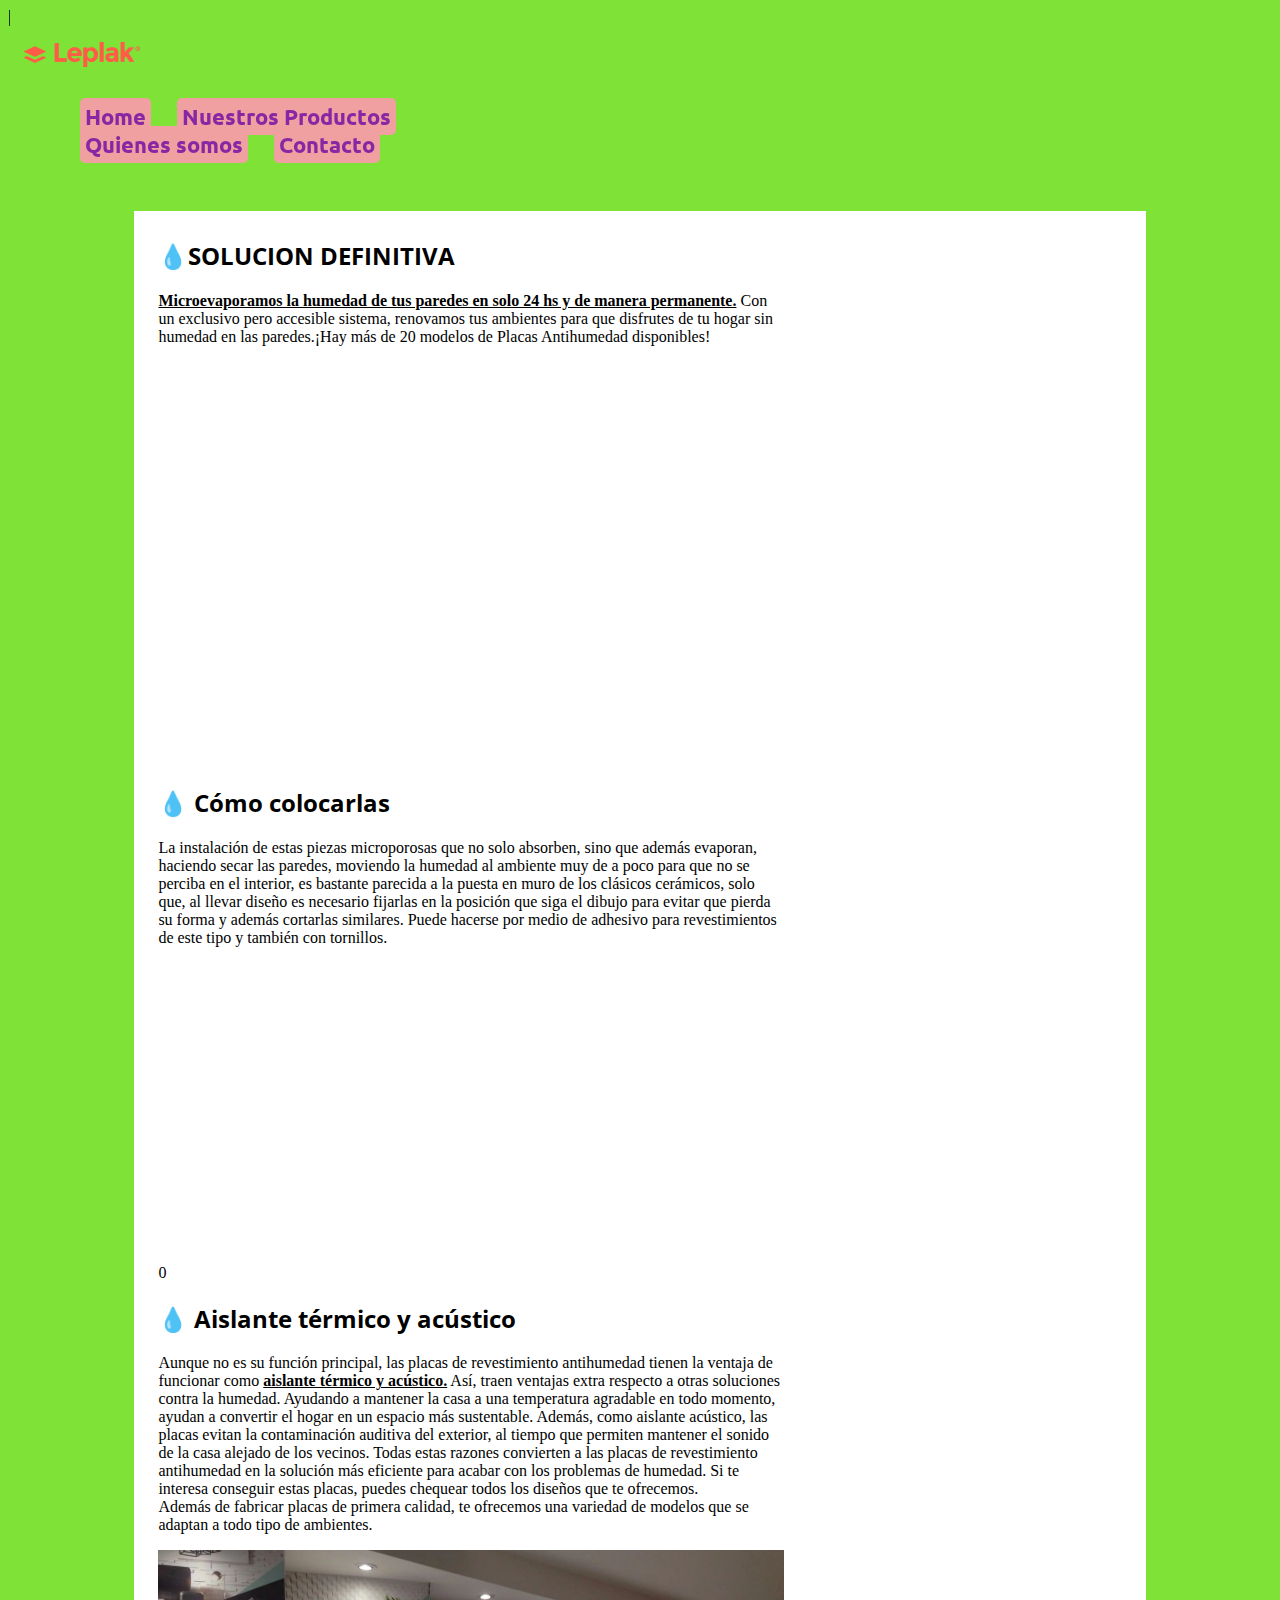
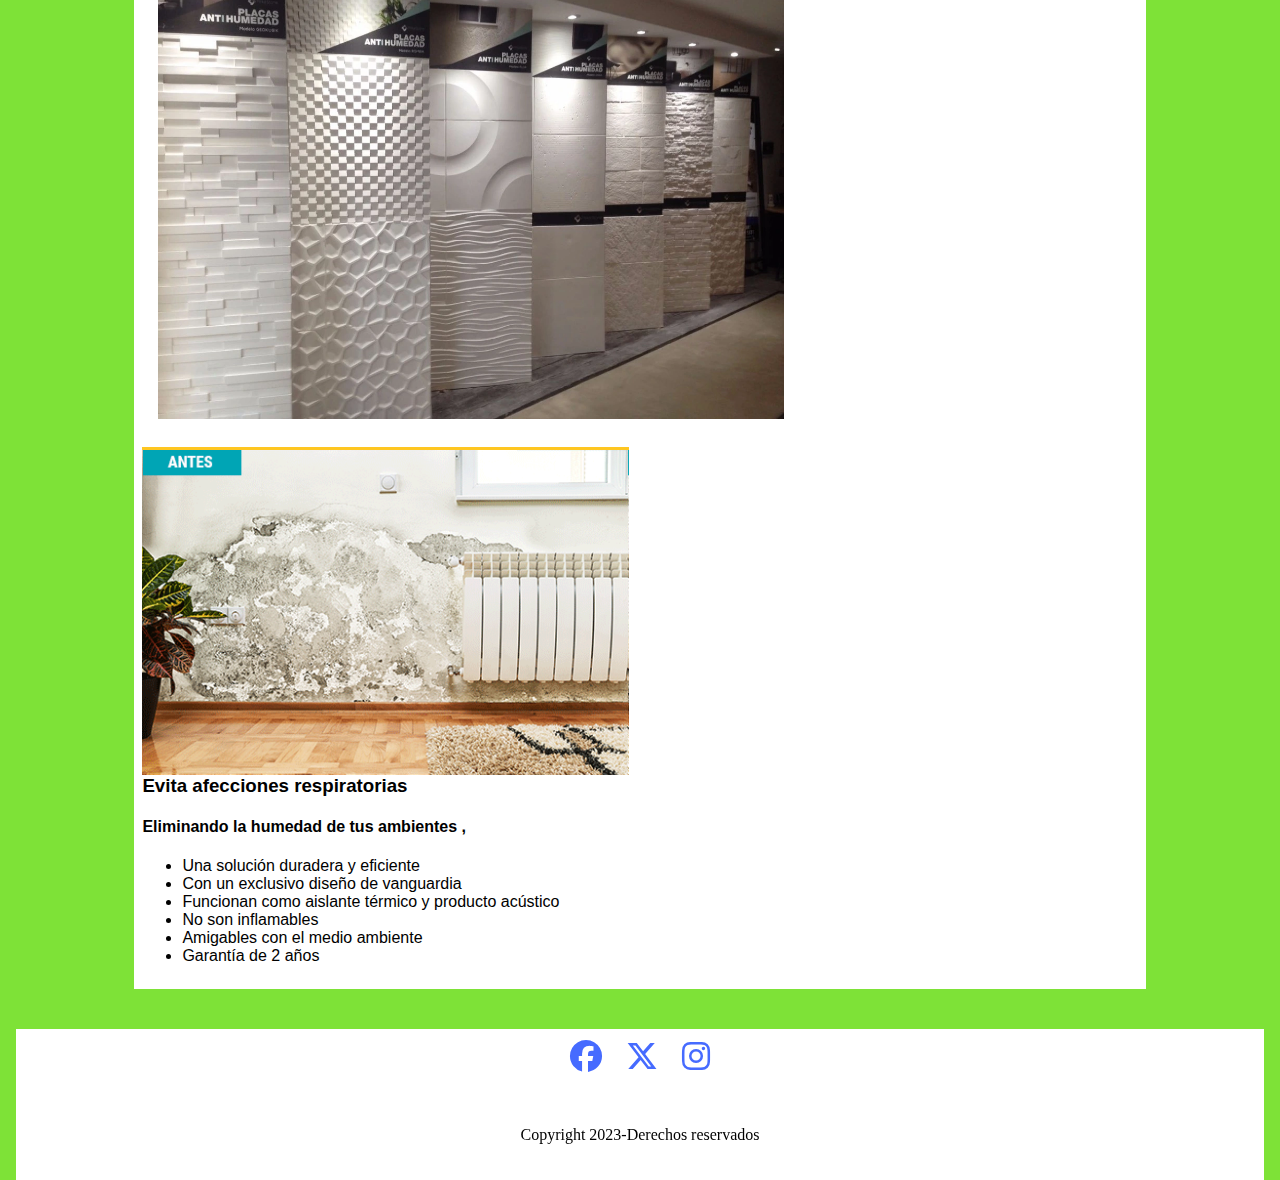
<file: index.html>
<!DOCTYPE html>
<html lang="es">
<head>|
    <meta charset="UTF-8">
    <meta name="viewport" content="width=device-width, initial-scale=1.0">
    <title>mipaginaweb</title>
    <link rel="stylesheet" href="css/style.css">
    <link rel="stylesheet" href="https://cdnjs.cloudflare.com/ajax/libs/font-awesome/6.4.2/css/all.min.css">
    <link rel="stylesheet" href="https://cdnjs.cloudflare.com/ajax/libs/animate.css/4.1.1/animate.min.css"/>
</head>
<body>
    <header>
        <div class="header-logo"><a href="index.html"><img src="imgnuevoproyecto/logo2.png" alt=""></a></div>
        <nav class="header-menubar">
            <ul>
                <li><a href="index.html">Home</a></li>
                <li><a href="productos1.html">Nuestros Productos</a></li>
                <li><a href="quienes somos1.html">Quienes somos</a></a></li>
                <li><a href="contactanos.html">Contacto</a></li>
            </ul>
        </nav>
    </header>
    <main id="main-content">
        <div class="contenido-general">
            <section class="secciones">
                <article>
                    <div class="animate__animated animate__slideInRight">
                    <h2>SOLUCION DEFINITIVA</h2>
                    </div>
                    <P>
                        <strong>Microevaporamos la humedad
                        de tus paredes en solo 24 hs y
                        de manera permanente.</strong>

                        Con un exclusivo pero accesible
                        sistema, renovamos tus
                        ambientes para que disfrutes
                        de tu hogar sin humedad en
                        las paredes.¡Hay más de 20 
                        modelos de Placas Antihumedad disponibles! 
                     </P>
                     <iframe width="743" height="400" src="https://www.youtube.com/embed/N3ZH3KNYkMM?si=impXkzvUbDNabW-c" title="YouTube video player" frameborder="0" allow="accelerometer; autoplay; clipboard-write; encrypted-media; gyroscope; picture-in-picture; web-share" allowfullscreen></iframe>
                   
                </article>
            </section>
            <section class="secciones">
                <article>
                    <div>
                        <h2>
                            Cómo colocarlas
                            </h2>
                            <p>
                              
La instalación de estas piezas microporosas que no solo absorben, sino que además evaporan, haciendo secar las paredes, moviendo la humedad al ambiente muy de a poco para que no se perciba en el interior, es bastante parecida a la puesta en muro de los clásicos cerámicos, solo que, al llevar diseño es necesario fijarlas en la posición que siga el dibujo para evitar que pierda su forma y además cortarlas similares. Puede hacerse por medio de adhesivo para revestimientos de este tipo y también con tornillos.
                            </p>0
                            <iframe width="427" height="315" src="https://www.youtube.com/embed/AF2EJzWyG7s?si=gllUyr_uZApg45KV" title="YouTube video player" frameborder="0" allow="accelerometer; autoplay; clipboard-write; encrypted-media; gyroscope; picture-in-picture; web-share" allowfullscreen></iframe>
        
                        </article>
                    </section>
                    <section class="secciones">
                        <article>
                             <h2>
                                Aislante térmico y acústico
                             </h2>
                            <p>
                               

Aunque no es su función principal, las placas de revestimiento antihumedad tienen la ventaja de funcionar como <strong>aislante térmico y acústico.</strong> Así, traen ventajas extra respecto a otras soluciones contra la humedad.

Ayudando a mantener la casa a una temperatura agradable en todo momento, ayudan a convertir el hogar en un espacio más sustentable.

Además, como aislante acústico, las placas evitan la contaminación auditiva del exterior, al tiempo que permiten mantener el sonido de la casa alejado de los vecinos.

Todas estas razones convierten a las placas de revestimiento antihumedad en la solución más eficiente para acabar con los problemas de humedad.

Si te interesa conseguir estas placas, puedes chequear todos los diseños que te ofrecemos.

<br>

Además de fabricar placas de primera calidad, te ofrecemos una variedad de modelos que se adaptan a todo tipo de ambientes.
                            </p>
                            <img id="modelo-placa" src="imgnuevoproyecto/modelos.webp" alt="modelosplaca">                             
                        </article>
                    </div>
                </article>
           </section>
          </div>
          <aside class="contenido-segundo">
            <img id="antes" src="imgnuevoproyecto/gif.gif">
            <p>
                <div>
                    <h3>Evita afecciones respiratorias</h3>
                    <h4>Eliminando la humedad de tus ambientes ,</h4>
                    <p>
                        <ul>
                            <li> Una solución duradera y eficiente</li>
                            <li> Con un exclusivo diseño de vanguardia</li>
                            <li>Funcionan como aislante térmico y producto acústico</li>
                            <li> No son inflamables</li>
                            <li>Amigables con el medio ambiente</li>
                            <li>Garantía de 2 años</li>
                           </ul>
                    </p>
                </div>
            </p>
          </aside>
        </main>
    <footer class="footer"> 
        <div class="redes">
            <a class="redes-icon" 
            href=""><i class="fa-brands fa-facebook"></i></a>
            <a class="redes-icon" 
            href=""><i class="fa-brands fa-x-twitter"></i></a>
            <a class="redes-icon" 
            href=""><i class="fa-brands fa-instagram"></i></a>
            <p class="footer">Copyright 2023-Derechos reservados</p>
        </div>
    </footer>
</body>
</html>
</file>
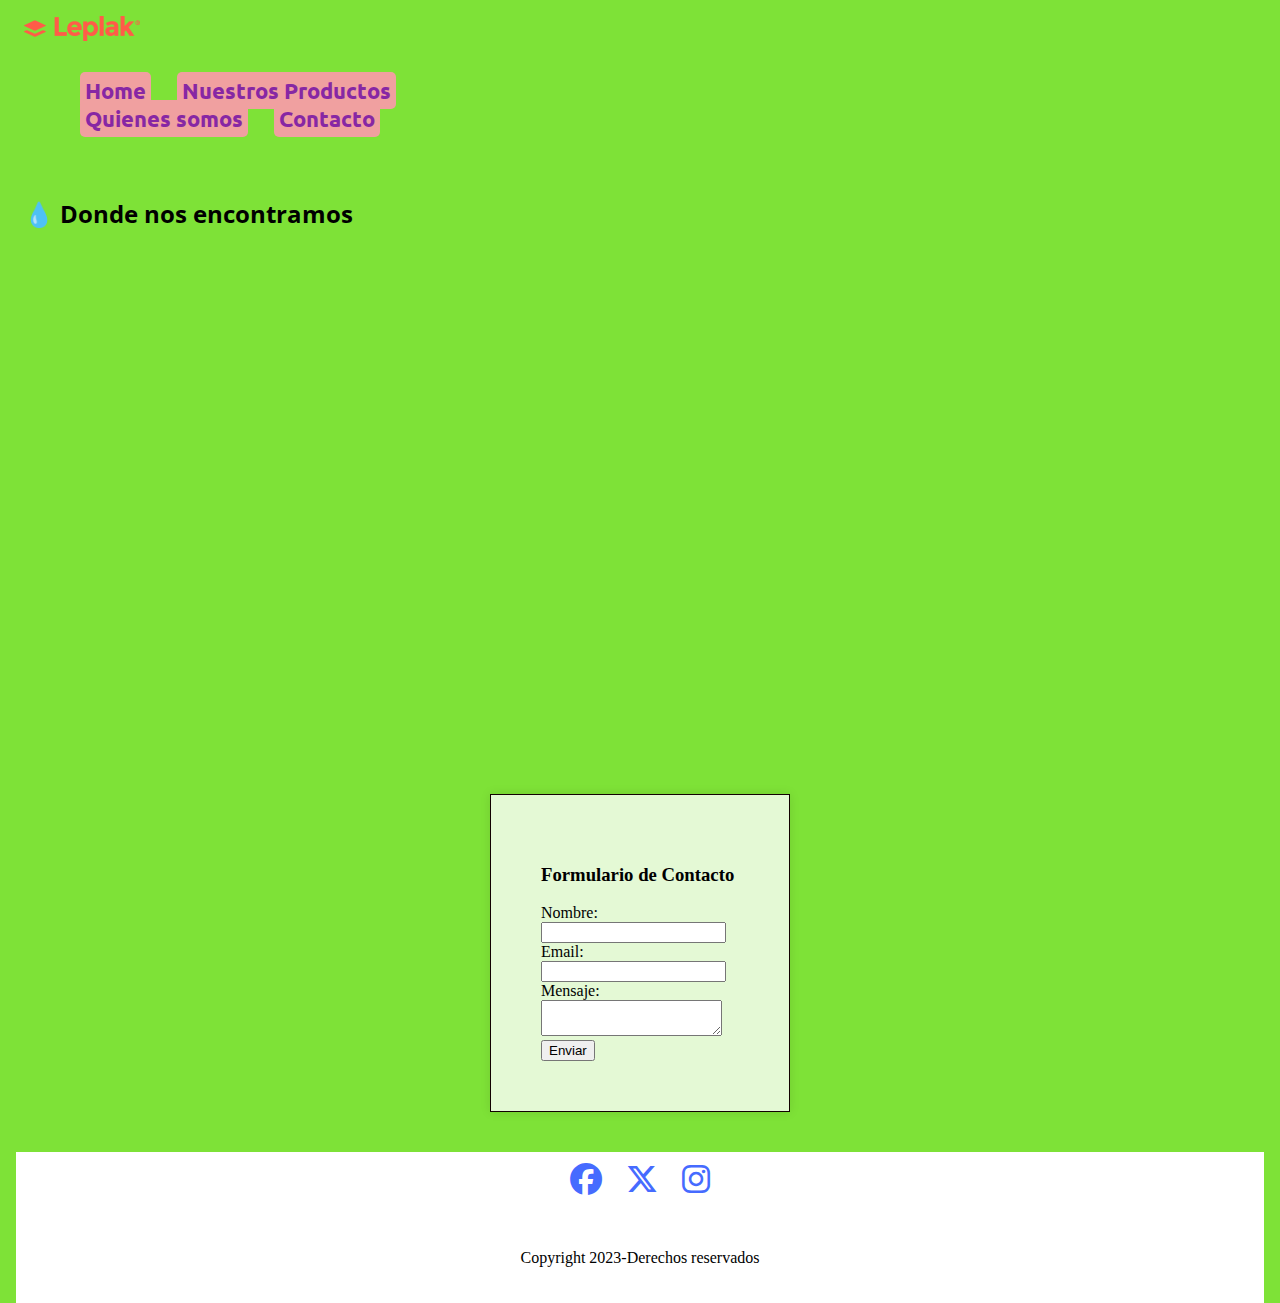
<file: contactanos.html>
<!DOCTYPE html>
<html lang="es">
<head>
    <meta charset="UTF-8">
    <meta name="viewport" content="width=device-width, initial-scale=1.0">
    <title>contactanos</title>
    <link rel="stylesheet" href="css/style.css">
    <link rel="stylesheet" href="https://cdnjs.cloudflare.com/ajax/libs/font-awesome/6.4.2/css/all.min.css">
</head>
<body>
    <header>
        <div class="header-logo"><a href="index.html"><img src="imgnuevoproyecto/logo2.png" alt=""></a></div>
        <nav class="header-menubar">
            <ul>
                <li><a href="index.html">Home</a></li>
                <li><a href="productos1.html">Nuestros Productos</a></li>
                <li><a href="quienes somos1.html">Quienes somos</a></a></li>
                <li><a href="contactanos.html">Contacto</a></li>
            </ul>
        </nav>
    </header>

    <section class="secciones">
        <article>
            <h2>
                Donde nos encontramos
            </h2> 
            <p>
               
            </p>
        <iframe src="https://www.google.com/maps/embed?pb=!1m18!1m12!1m3!1d210189.6925838657!2d-58.66472402187499!3d-34.59875109999999!2m3!1f0!2f0!3f0!3m2!1i1024!2i768!4f13.1!3m3!1m2!1s0x95bcb6309933ffff%3A0x468a8df782e7337d!2sPlacas%20Antihumedad%20-%20Leplak!5e0!3m2!1ses-419!2sar!4v1697493726375!5m2!1ses-419!2sar" width="740" height="450" style="border:0;" allowfullscreen="" loading="lazy" referrerpolicy="no-referrer-when-downgrade"></iframe>
    </article>
    </section>


    <form>
   

        <h3>Formulario de Contacto</h3>
     <form id="myForm" onsubmit="return validateForm()">
         <div>
             <label for="nombre">Nombre:</label>
             <input type="text" id="nombre" name="nombre">
             <span id="nombreError" class="error"></span>
         </div>
         <div>
             <label for="email">Email:</label>
             <input type="email" id="email" name="email">
         </div>
         <div>
             <label for="mensaje">Mensaje:</label>
             <textarea id="mensaje" name="mensaje"></textarea>
         </div>
         <div>
             <input type="submit" value="Enviar">
         </div>
     </form>
 
     <script>
         // En esta sección está el punto 3 formulario con validación Javascript 
         function validateForm() {
             var nombre = document.getElementById("nombre").value;
 
             if (nombre == "") {
                 document.getElementById("nombreError").innerHTML = "Por favor, ingresa tu nombre.";
                 return false;
             } else {
                 document.getElementById("nombreError").innerHTML = "";
                 // Aquí puedes agregar más validaciones si es necesario
                 return true;
             }
         }
     </script>
 

    <footer class="footer">
        <div class="redes">
            <a class="redes-icon" 
            href=""><i class="fa-brands fa-facebook"></i></a>
            <a class="redes-icon" 
            href=""><i class="fa-brands fa-x-twitter"></i></a>
            <a class="redes-icon" 
            href=""><i class="fa-brands fa-instagram"></i></a>
            <p class="footer">Copyright 2023-Derechos reservados</p>
        </div> 
    </footer>
  </main>
</body>
</html>
</file>
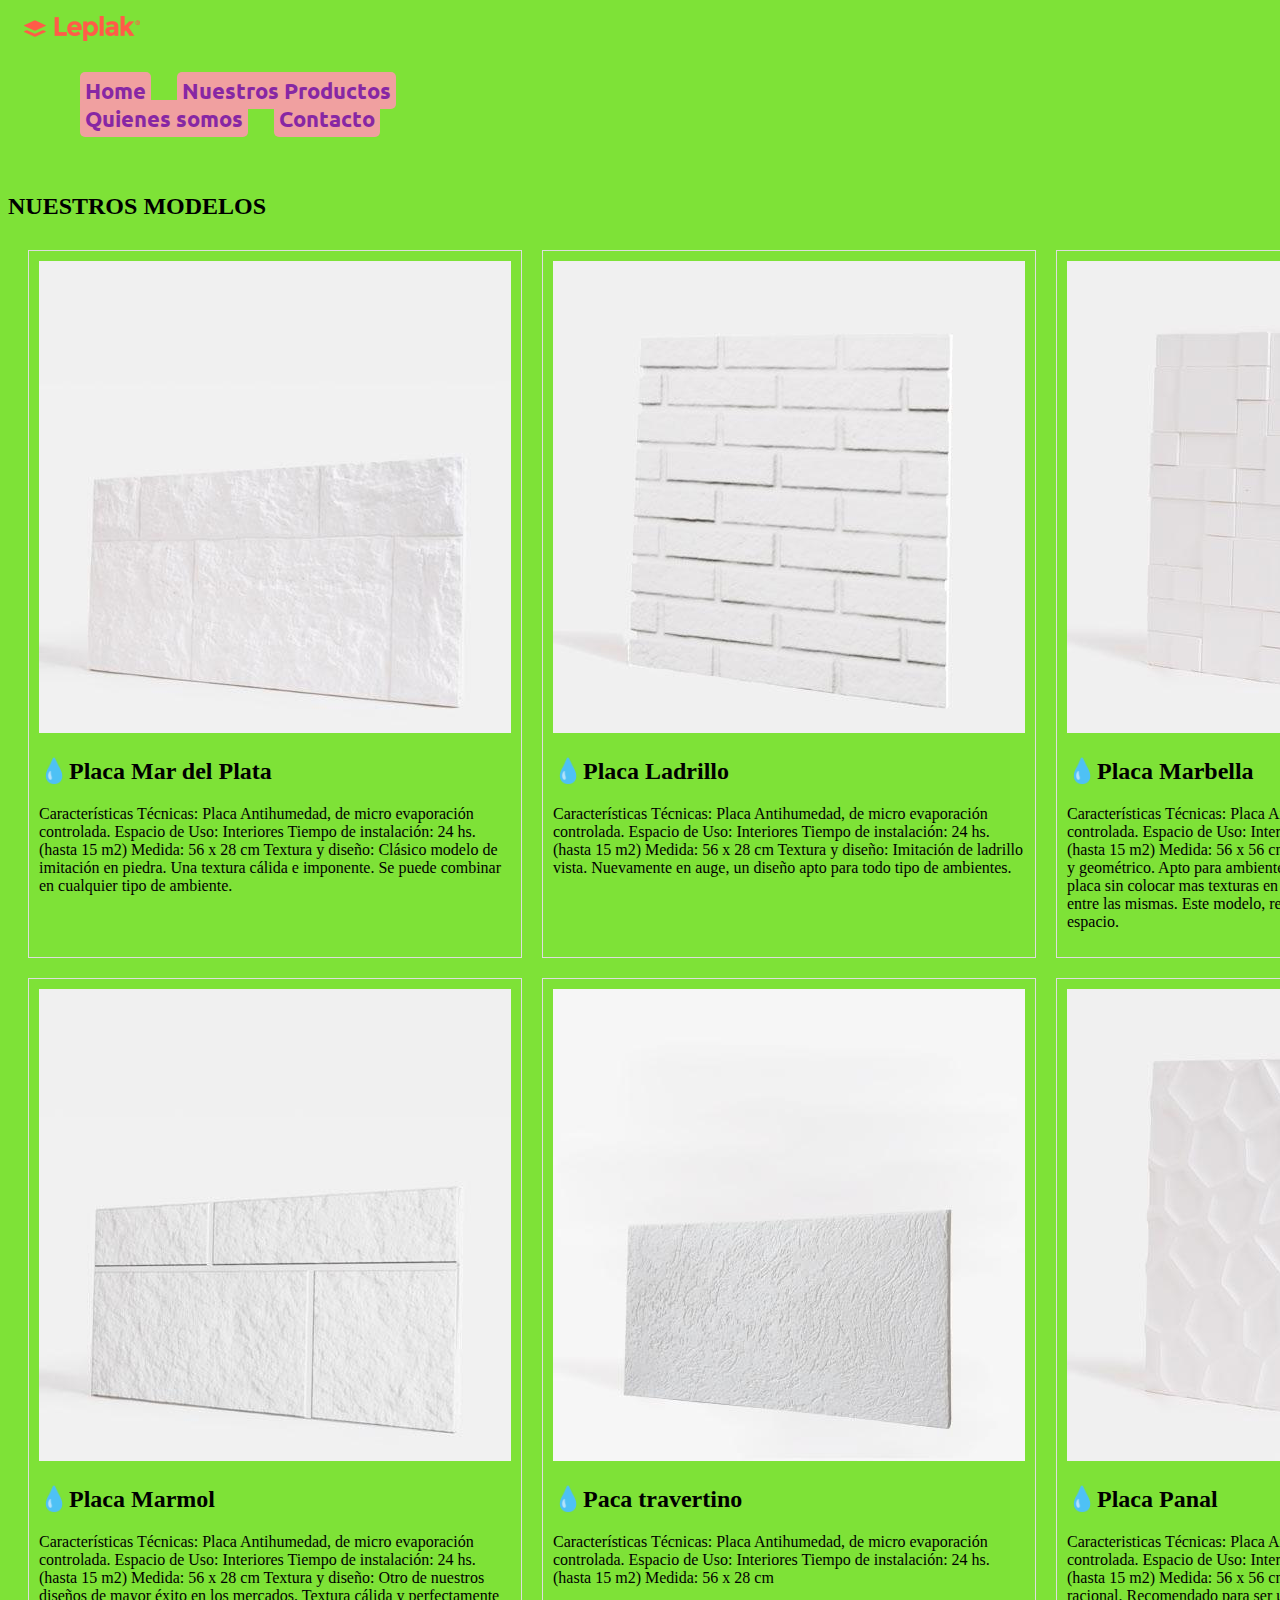
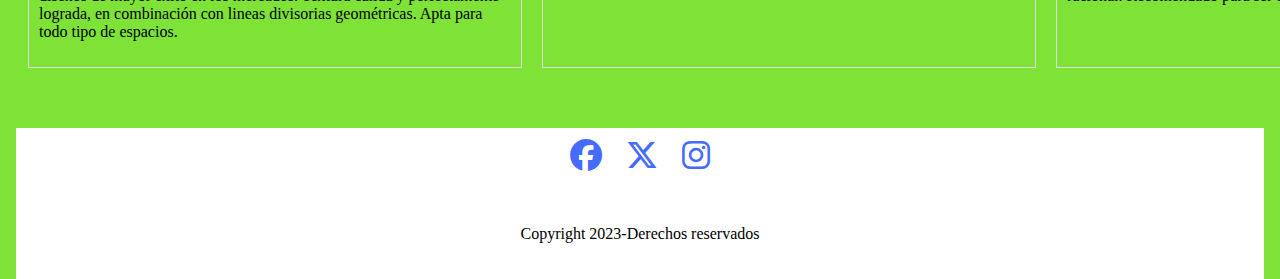
<file: productos1.html>
<!DOCTYPE html>
<html lang="es">
<head>
    <meta charset="UTF-8">
    <meta name="viewport" content="width=device-width, initial-scale=1.0">
    <title>Nuestrosproductos</title>
    <link rel="stylesheet" href="css/style.css">
    <link rel="stylesheet" href="https://cdnjs.cloudflare.com/ajax/libs/font-awesome/6.4.2/css/all.min.css">
</head>
<body>
    <header>
        <div class="header-logo"><a href="index.html"><img src="imgnuevoproyecto/logo2.png" alt=""></a></div>
        <nav class="header-menubar">
            <ul>
                <li><a href="index.html">Home</a></li>
                <li><a href="productos1.html">Nuestros Productos</a></li>
                <li><a href="quienes somos1.html">Quienes somos</a></a></li>
                <li><a href="contactanos.html">Contacto</a></li>
            </ul>
        </nav>
    </header>
    <h1>NUESTROS MODELOS</h1>
    <div class="container">
        <div class="article">
            <img src="imgnuevoproyecto/mardelplata.jpg" alt="MAR DEL PLATA">
            <h2>Placa Mar del Plata</h2>
            <p> Características Técnicas:

                Placa Antihumedad, de micro evaporación controlada.
                
                Espacio de Uso: Interiores
                Tiempo de instalación: 24 hs. (hasta 15 m2)
                Medida: 56 x 28 cm
                Textura y diseño: Clásico modelo de imitación en piedra. 
                Una textura cálida e imponente. Se puede combinar
                 en cualquier tipo de ambiente. </p>
        </div>
        <div class="article">
            <img src="imgnuevoproyecto/ladrillo.jpg" alt="ladrillo">
            <h2>Placa Ladrillo</h2> 
            <p> Características Técnicas:

                Placa Antihumedad, de micro evaporación controlada.
                
                Espacio de Uso: Interiores
                Tiempo de instalación: 24 hs. (hasta 15 m2)
                Medida: 56 x 28 cm
                Textura y diseño: Imitación de ladrillo vista. Nuevamente en auge, un diseño apto para todo tipo de ambientes. </p>
        </div>
        <div class="article">
            <img src="imgnuevoproyecto/marbella.jpg" alt="marbella">
            <h2>Placa Marbella</h2>
            <p> Características Técnicas:

                Placa Antihumedad, de micro evaporación controlada.
                
                Espacio de Uso: Interiores
                Tiempo de instalación: 24 hs. (hasta 15 m2)
                Medida: 56 x 56 cm
                Textura y diseño: Racional, moderno y geométrico. 
                Apto para ambientes modernos. Se recomienda instalar
                 la placa sin colocar mas texturas en otros muros, 
                 evitando la competencia entre las mismas. Este modelo,
                  requiere de mucho protagonismo en el espacio. </p>
        </div>
        <div class="article">
            <img src="imgnuevoproyecto/marmol.jpg" alt="marmol">
            <h2>Placa Marmol</h2>
            <p> Características Técnicas:

                Placa Antihumedad, de micro evaporación controlada.
                
                Espacio de Uso: Interiores
                Tiempo de instalación: 24 hs. (hasta 15 m2)
                Medida: 56 x 28 cm
                Textura y diseño: Otro de nuestros diseños de mayor
                 éxito en los mercados. Textura cálida y perfectamente
                  lograda, en combinación con lineas divisorias geométricas.
                   Apta para todo tipo de espacios. </p>
        </div>
        <div class="article">
            <img src="imgnuevoproyecto/travertino.jpg" alt="travertino">
            <h2>Paca travertino</h2>
            <p> Características Técnicas:

                Placa Antihumedad, de micro evaporación controlada.
                
                Espacio de Uso: Interiores
                Tiempo de instalación: 24 hs. (hasta 15 m2)
                Medida: 56 x 28 cm</p>
        </div>
        <div class="article">
            <img src="imgnuevoproyecto/panal.jpg" alt="panal">
            <h2>Placa Panal</h2>
            <p> Caracteristicas Técnicas:

                Placa Antihumedad, de micro evaporación controlada.
                
                Espacio de Uso: Interiores
                Tiempo de instalación: 24 hs. (hasta 15 m2)
                Medida: 56 x 56 cm
                Textura y diseño: Geométrico y racional. Recomendado para ser utilizado en espacios modernos. </p>
        </div>
    </div>
    <footer class="footer">
        <div class="redes">
            <a class="redes-icon" 
            href=""><i class="fa-brands fa-facebook"></i></a>
            <a class="redes-icon" 
            href=""><i class="fa-brands fa-x-twitter"></i></a>
            <a class="redes-icon" 
            href=""><i class="fa-brands fa-instagram"></i></a>
            <p class="footer">Copyright 2023-Derechos reservados</p>
        </div> 
    </footer>
    </body>
   </html>
</file>
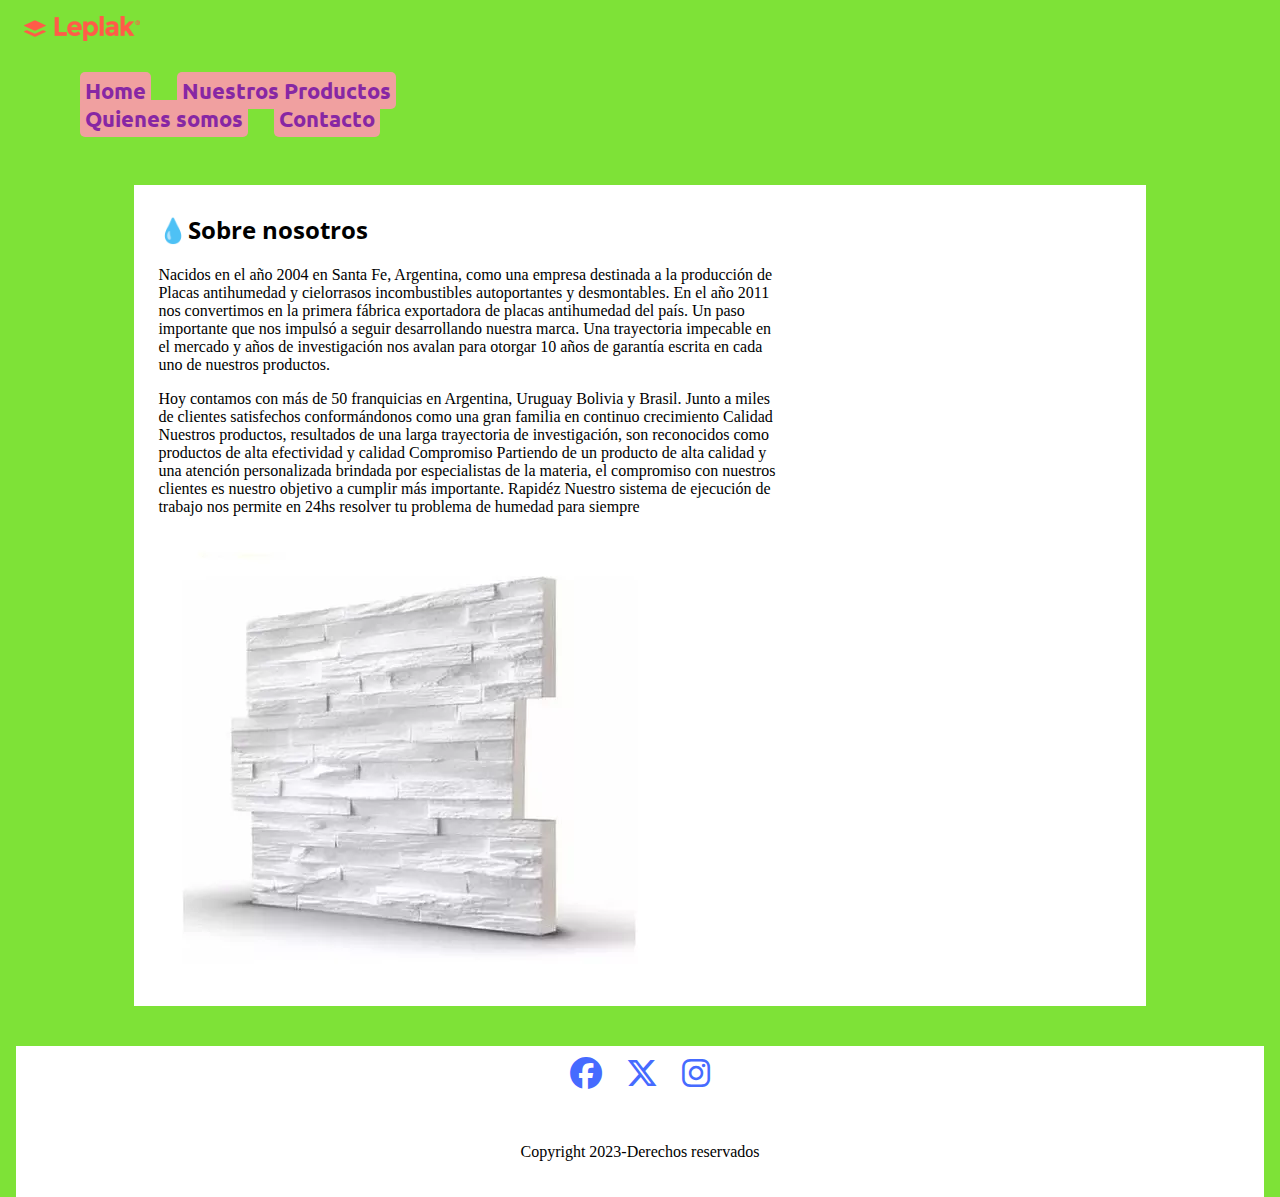
<file: quienes somos1.html>
<!DOCTYPE html>
<html lang="es">
<head>
    <meta charset="UTF-8">
    <meta name="viewport" content="width=device-width, initial-scale=1.0">
    <title>quienessomos</title>
    <link rel="stylesheet" href="css/style.css">
    <link rel="stylesheet" href="https://cdnjs.cloudflare.com/ajax/libs/font-awesome/6.4.2/css/all.min.css">
</head>
<body>
    <header>
        <div class="header-logo"><a href="index.html"><img src="imgnuevoproyecto/logo2.png" alt=""></a></div>
        <nav class="header-menubar">
            <ul>
                <li><a href="index.html">Home</a></li>
                <li><a href="productos1.html">Nuestros Productos</a></li>
                <li><a href="quienes somos1.html">Quienes somos</a></a></li>
                <li><a href="contactanos.html">Contacto</a></li>
            </ul>
        </nav>
    </header>
    <main id="main-content">
        <div class="contenido-general">
            <section class="secciones">
                <article>
                     <h2>Sobre nosotros</h2>
                <p>
                    

Nacidos en el año 2004 en Santa Fe, Argentina, como una empresa destinada a la producción de Placas antihumedad y cielorrasos incombustibles autoportantes y desmontables.

En el año 2011 nos convertimos en la primera fábrica exportadora de placas antihumedad del país. Un paso importante que nos impulsó a seguir desarrollando nuestra marca.

Una trayectoria impecable en el mercado y años de investigación nos avalan para otorgar 10 años de garantía escrita en cada uno de nuestros productos.


                </p>
                <p>
                    

Hoy contamos con más de 50 franquicias en Argentina, Uruguay Bolivia y Brasil. Junto a miles de clientes satisfechos conformándonos como una gran familia en continuo crecimiento
Calidad

Nuestros productos, resultados de una larga trayectoria de investigación, son reconocidos como productos de alta efectividad y calidad

 
Compromiso

Partiendo de un producto de alta calidad y una atención personalizada brindada por especialistas de la materia, el compromiso con nuestros clientes es nuestro objetivo a cumplir más importante.



Rapidéz

Nuestro sistema de ejecución de trabajo nos permite en 24hs resolver tu problema de humedad para siempre

                </p>
                <img src="imgnuevoproyecto/plaquin.webp" alt="">
            
                </article>
               
             
            </section>
          </div>
        </main>
    <footer class="footer">
        <div class="redes">
            <a class="redes-icon" 
            href=""><i class="fa-brands fa-facebook"></i></a>
            <a class="redes-icon" 
            href=""><i class="fa-brands fa-x-twitter"></i></a>
            <a class="redes-icon" 
            href=""><i class="fa-brands fa-instagram"></i></a>
            <p class="footer">Copyright 2023-Derechos reservados</p>
        </div> 
    </footer>
</body>
</html>
</file>
<file: css/style.css>
@import url('https://fonts.googleapis.com/css2?family=Dosis:wght@500&family=Open+Sans:ital,wght@1,800&family=Ubuntu:wght@300&display=swap');



/*dispositivos grandes*/
#main-content{
    width: 80%;
    margin-left: 10%;
    margin-right: 10%;}
    

*{ 
    /*padding: 0;*/
    box-sizing: border-box;

}


/* Estilos para encabezados y otros elementos */
h1 {
    font-size: 24px;
    margin-bottom: 10px;
}

p {
    font-size: 16px;
}


html{
    font-size: 1rem;
    height: 100%;
   
}
 
.

p{font-family: 'Ubuntu', sans-serif;
    text-transform: uppercase;
}

p strong{
    text-decoration: underline;.
    color:rgb(10, 24, 152)
}

body,header,main,footer{
    /*border: 3px black solid;*/
    min-height: 50px;
    margin: 0.5rem;
    min-width: 400px;
    
}

body{
    background-color:rgb(255, 255, 255)
}

main{
    min-height: 200px;
    overflow: auto;
    background-color: rgb(255, 255, 255);
    
}


.footer{
    background-color: white;
    text-align: center;
    padding: 10px;
    margin-top:40px;
}

.redes-icon{
    font-size: 2em;
    color:rgb(70, 107, 255);
}

.redes a{margin-left: 10px;
    margin-right: 10px;
   }

/*contenido general*/
main>div{
    /*border: 2px red solid;*/
    min-height: 180px;
    margin: 0.5rem;
    height: auto;
    float: left;
    width: 65%;
}

main>aside{
    /*border: 2px blue solid;*/
    min-height: 80px;
    margin:0.5rem;
    min-width:300px;
    float: left;
    width:auto;
   
}

.contenido-segundo{
    font-family:'Gill Sans', 'Gill Sans MT', Calibri, 'Trebuchet MS', sans-serif
}

.header-logo{
    width: auto;
    display: inline-block;
    margin:0.5rem;  
}

.header-menubar{
    margin: 0.5rem 0 0.5rem 1rem;
    left: auto; 
    top:auto;
    width: auto;
    display: inline-block;
    margin-right: 750px ;
    margin-bottom: 40px;
}

.header-menubar ul{
 list-style-type: none;}


.header-menubar a:hover{
    color: rgb(233, 30, 30);
    background-color: rgb(212, 203, 172);
    padding:10px;

}  

.header-menubar:active{
    transform: scale(1.1,1.1);
    
}
   
.animate__animated.animate__animate__slideInRight{
    --animate-duration: 2s;
}
    

.header-menubar li{
    float: left;
    font-weight: 600;
    margin: 0 0.5rem 0;
}

.header-menubar ul a{
    font-size: 1.4rem;
    background-color: rgb(240, 160, 160);
    color: rgb(135, 39, 164);
    border-radius: 5px;
    margin-right: 10px;
    padding: 5px;
    margin-bottom: 0px;
    font-family: 'Ubuntu', sans-serif;
    text-decoration: none;
    
    
}


::selection{
    background-color: rgb(183, 222, 232);
 }

.solucion,h2::before{
    content: "💧";
}

.secciones h2{ 
    font-family: 'Open Sans', sans-serif;
    
}

.secciones h3{
    font-family: 'Dosis', sans-serif
}

.secciones{
    /*border: 2px rgb(110, 221, 164) solid;*/
    min-height: 50px;
    margin: 0.5rem;0
}

.secciones article{
    /*border: 2px coral solid;*/
    margin: 0.5rem;
    min-height: 20px;

}

.secciones div img{
    transition: 1s;
    overflow: hidden;
    margin: 20px;
    object-fit: cover;}


img:hover{
    transform: scale(1.1);
}


#imagen-placa3{
    width: 100%;

}

#modelo-placa{
    width: 100%;
    
}

#solucion{
    width: 100%;
    
}

#living-placa{
    width: 100%;
}

#antes{
    width: 100%;
    float: left;
    width: 487px;
}


/* Definición de la cuadrícula */
.container {
    display: grid;
    grid-template-columns: repeat(3, 1fr); /* Tres columnas de igual ancho */
    grid-gap: 20px; /* Espacio entre las celdas */
    padding: 20px;
}

/* Estilos para los elementos dentro de la cuadrícula */
.article {
    border: 1px solid #ddd;
    padding: 10px;
    /* filtros fotograficos */
    transition: 0.3s;
    }
  
.article img {
    max-width:auto;

}

form {
    max-width: 300px;
    margin: 0 auto;
    padding: 50px;
    background-color: rgba(255, 255, 255, 0.792);
    border: 1px solid #120101;
    box-shadow: 0 0 10px rgba(0, 0, 0, 0.1);
    margin-top: 90px;
}

/*@media queries*/


/*dispositivos pequeños*/
@media screen and (min-width:0px) and (max-width:673px){
   body{
    background-color: yellow;
   }
   .container{
    grid-template-columns: 1fr;
    }
 }


/*dispositivos medianos*/
@media screen and (min-width:673px) and (max-width:990px){
    body{
    background-color: rgb(93, 93, 246);
    }
    .container{
        grid-template-columns: 1fr 1fr;
        }
    
}


/*dispositivos grandes*/
@media screen and (min-width:991px) and (max-width:1296px){
    body{
        background-color: rgb(126, 226, 55);
    }
    .container{
        grid-template-columns: 1fr 1fr 1fr;
        }
  
}
</file>
